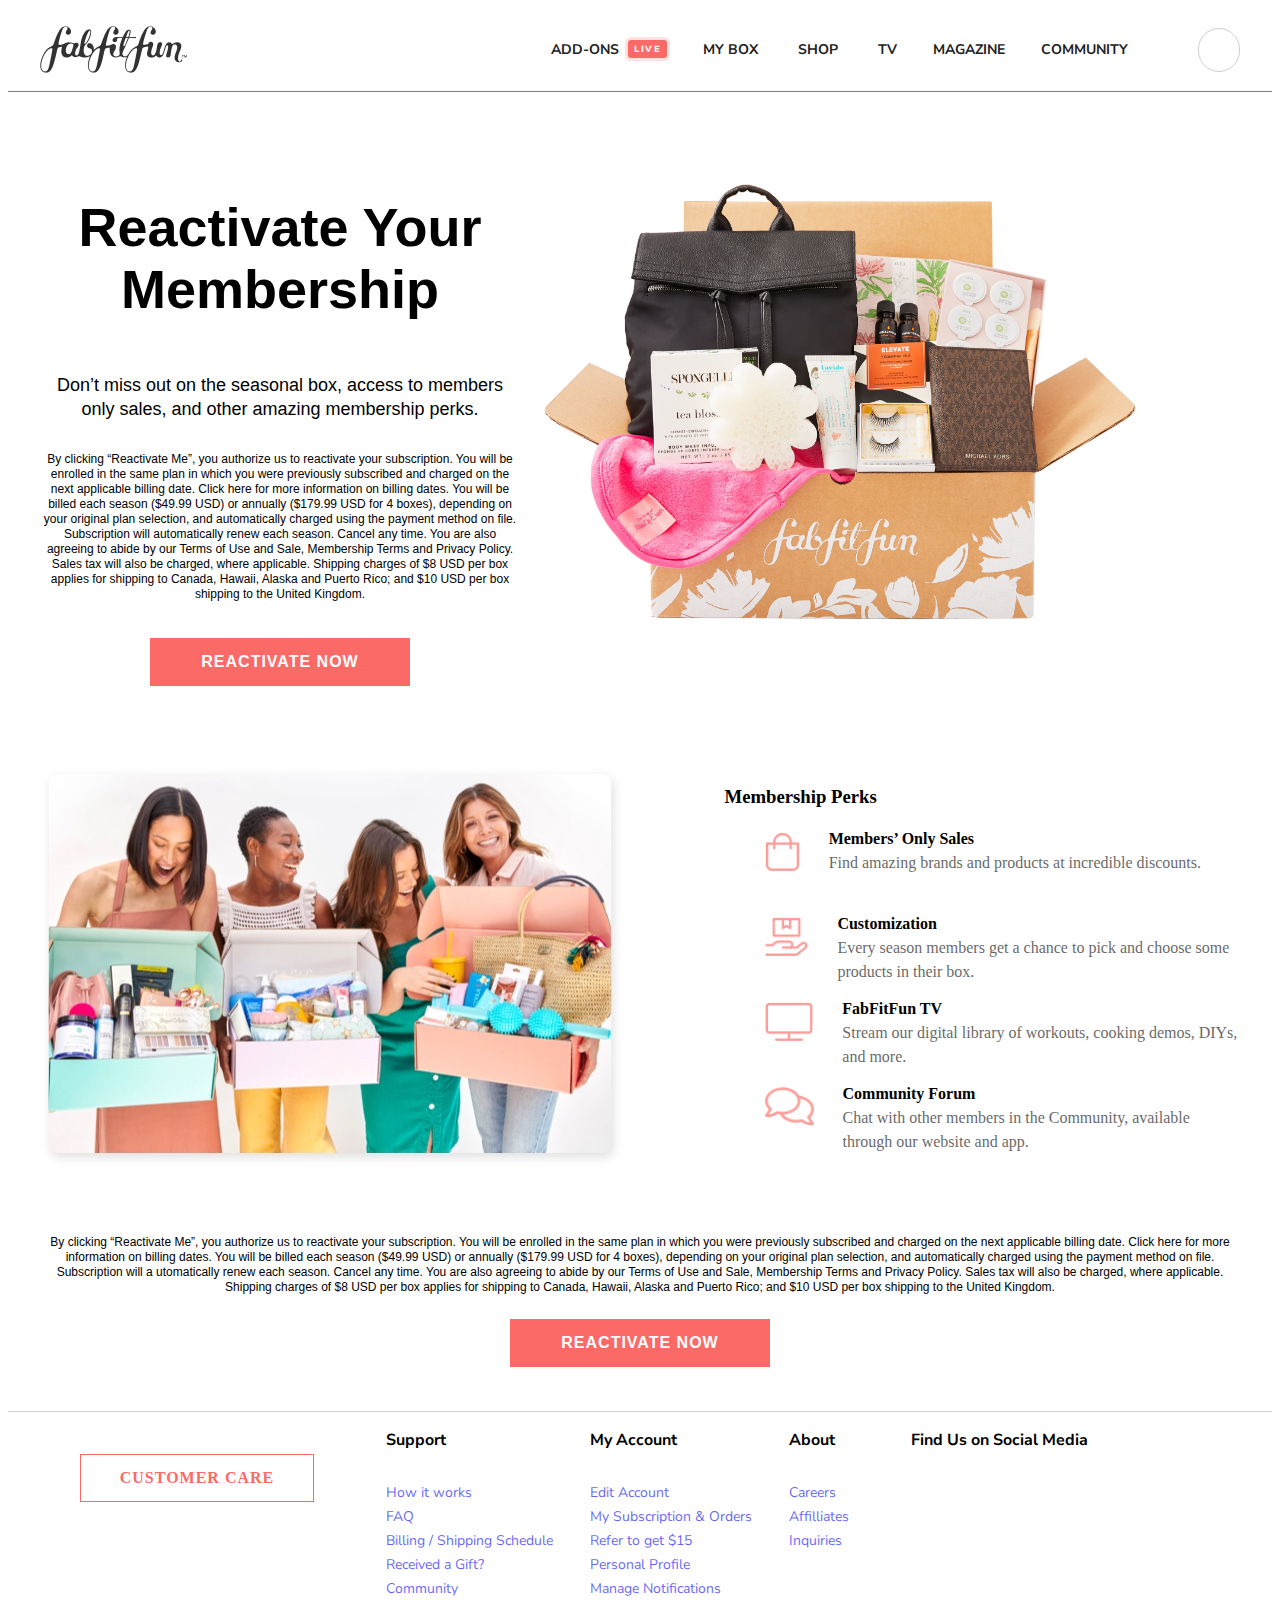
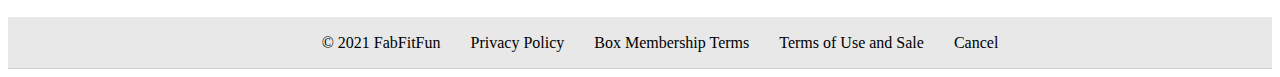
<file: 1ejer/index.html>
<!DOCTYPE html>
<html lang="es">

<head>
    <meta charset="UTF-8">
    <link rel="stylesheet" href="https://cdnjs.cloudflare.com/ajax/libs/font-awesome/5.15.3/css/all.min.css" integrity="sha512-iBBXm8fW90+nuLcSKlbmrPcLa0OT92xO1BIsZ+ywDWZCvqsWgccV3gFoRBv0z+8dLJgyAHIhR35VZc2oM/gI1w==" crossorigin="anonymous" />
    <meta name="viewport" content="width=device-width, initial-scale=1" />
    <link rel="stylesheet" href="index.css">
    <link href="https://fonts.googleapis.com/css?family=Nunito+Sans:400,600,700,800|Playfair+Display:400,700|Roboto:300,400,500,70&display=swap" rel="stylesheet"/>
    <link rel="stylesheet" href="menu.css">
    <link rel="stylesheet" href="footer.css">
    <title>Reactivate Today.</title>
</head>

<body>
    <div class="menu-container">
        <div class="menu">
            <div class="logo">
                <img src="image/dark.png" alt="FabFitFun">
            </div>
            <div>
                <nav>
                    <ul class="navigation">
                        <li class="addons">
                            <a href="https://fff-dev.com/add-ons/">
                                ADD-ONS
                                <span class="live">LIVE</span>
                            </a>
                        </li>
                        <div>
                            <li>
                                <a href="https://fff-dev.com/my-box">MY BOX</a>
                                <i class="fas fa-angle-down"></i>
                            </li>
                            <ul>
                                <li>
                                    <a href="https://fff-dev.com/my-box">View Box</a>
                                </li>
                                <li>
                                    <a href="https://fff-dev.com/customize">Customize</a>
                                </li>
                            </ul>
                        </div>
                        <div>
                            <li>
                                <a href="https://fff-dev.com/shop">SHOP</a>
                                <i class="fas fa-angle-down"></i>
                            </li>
                            <ul>
                                <li>
                                    <a href="https://fff-dev.com/shop">Visit The Shop</a>
                                </li>
                                <li>
                                    <a href="https://fff-dev.com/exclusive-offers">Exclusive Offers</a>
                                </li>
                                <li>
                                    <a href="https://fff-dev.com/gift">Gift</a>
                                </li>
                                <li>
                                    <a href="https://fff-dev.com/edit">Edit</a>
                                </li>
                            </ul>
                        </div>
                        <li class="tv">
                            <a href="https://fff-dev.com/tv">TV</a>
                        </li>
                        <li class="magazine">
                            <a href="https://fff-dev.com/magazine">MAGAZINE</a>
                        </li>
                        <div>
                            <li>
                                <a href="https://talk.fabfitfun.com/">COMMUNITY</a>
                                <i class="fas fa-angle-down"></i>
                            </li>
                            <ul>
                                <li>
                                    <a href="https://talk.fabfitfun.com/">Forum</a>
                                </li>
                                <li>
                                    <a href="https://talk.fabfitfun.com/g/CookingClub">Cooking Club</a>
                                </li>
                                <li>
                                    <a href="https://talk.fabfitfun.com/g/BookClub">Book Club</a>
                                </li>
                            </ul>
                        </div>
                        <div class="butt">
                            <button class="navbutton">
                                <div>
                                    <i class="fas fa-user-circle menu"></i>
                                </div>
                                <div class="submenu">
                                    <li class="submenu-list">
                                        <div>
                                            <div class="joamin">
                                                Jo main
                                                <span class="subscription-stateactive">ACTIVE</span>
                                            </div>
                                            <div class="user-profile__item__detail__subscription">
                                                seasonal
                                            </div>
                                        </div>
                                        <i class="fasfa-angle-down"></i>
                                    </li>
                                    <ul>
                                        <li><a href="https://fff-dev.com/my-account/">My Account</a></li>
                                        <li><a href="https://fff-dev.com/my-account/invoice-history">Invoice History</a>
                                        </li>
                                        <li><a href="https://fff-dev.com/invite">Get $50</a></li>
                                        <li><a href="https://fff-dev.com/invite-friends">Send A Starter Box</a></li>
                                        <li><a href="https://fff-dev.com/my-account/personal-survey">Personal Survey</a>
                                        </li>
                                        <li><a href="https://fff-dev.com/manage-email-preferences/">Manage Email
                                                Preferences</a></li>
                                        <li><a href="https://fff-dev.com/my-account/?customer-logout=true">Log Out</a>
                                        </li>
                                    </ul>
                                </div>
                            </button>
                        </div>
                        <div class="buttoncart">
                            <div class="cart">
                                <i class="fas fa-shopping-cart"></i>
                            </div>
                        </div>
                    </div>
                </ul>
            </nav>
        </div>
    </div>
    <div class="ejer1-container">
        <div class="left">
            <h1 class="title">Reactivate Your Membership</h1>
            <h3 class="reference">Don’t miss out on the seasonal box, access to members only sales, and other amazing
                membership perks.</h3>
            <p class="description">By clicking “Reactivate Me”, you authorize us to reactivate your subscription. You
                will be enrolled in the same plan in which you were previously subscribed and charged on the next
                applicable billing date. Click here for more information on billing dates. You will be billed each
                season ($49.99 USD) or annually ($179.99 USD for 4 boxes), depending on your original plan selection,
                and automatically charged using the payment method on file. Subscription will automatically renew each
                season. Cancel any time. You are also agreeing to abide by our Terms of Use and Sale, Membership Terms
                and Privacy Policy. Sales tax will also be charged, where applicable. Shipping charges of $8 USD per box
                applies for shipping to Canada, Hawaii, Alaska and Puerto Rico; and $10 USD per box shipping to the
                United Kingdom.</p>
            <button>
                REACTIVATE NOW
            </button>
        </div>
        <div class="image-container">
            <img src="image/reactivate.jpg" alt="reactiva">
        </div>
    </div>
    <div class="container2">
        <div class="image-container2">
            <img src="image/open-box.jpg" alt="open-box-girls">
        </div>
        <div class="right">
            <h3 class="membershipperks">Membership Perks</h3>
            <ul class="list">
                <li>
                    <img src="image/shopping-bag.png" alt="shopping">
                    <div>
                        <h6>Members’ Only Sales</h6>
                        <p> Find amazing brands and products at
                            incredible discounts.</p>
                    </div>
                </li>
                <li>
                    <img src="image/hand-box.png" alt="hand">
                    <div>
                        <h6>Customization</h6>
                        <p>Every season members get a chance to pick and choose some products in their box.</p>
                    </div>
                </li>
                <li>
                    <img src="image/tv.png" alt="tv">
                    <div>
                        <h6>FabFitFun TV</h6>
                        <p>Stream our digital library of workouts, cooking demos, DIYs, and more.</p>
                    </div>
                </li>
                <li>
                    <img src="image/comments.png" alt="comments">
                    <div>
                        <h6>Community Forum</h6>
                        <p>Chat with other members in the Community, available through our website and app.</p>
                    </div>
                </li>
            </ul>
        </div>
    </div>
    <div class="container3">
        <p class="description2">
            By clicking “Reactivate Me”, you authorize us to reactivate your subscription. You will be enrolled in the
            same plan in which you were previously subscribed and charged on the next applicable billing date. Click
            here for more information on billing dates. You will be billed each season ($49.99 USD) or annually ($179.99
            USD for 4 boxes), depending on your original plan selection, and automatically charged using the payment
            method on file. Subscription will a utomatically renew each season. Cancel any time. You are also agreeing
            to abide by our Terms of Use and Sale, Membership Terms and Privacy Policy. Sales tax will also be charged,
            where applicable. Shipping charges of $8 USD per box applies for shipping to Canada, Hawaii, Alaska and
            Puerto Rico; and $10 USD per box shipping to the United Kingdom.
        </p>
        <button class="button2">
            REACTIVATE NOW
        </button>
    </div>

    <div class="footer">
        <button>
            CUSTOMER CARE
        </button>
        <div>
            <h3>Support</h3>
            <ul>
                <li>
                    <a href="#">How it works</a>
                </li>
                <li>
                    <a href="#">FAQ</a>
                </li>
                <li>
                    <a href="#">Billing / Shipping Schedule</a>
                </li>
                <li>
                    <a href="#">Received a Gift?</a>
                </li>
                <li>
                    <a href="#">Community</a>
                </li>
            </ul>
        </div>
        <div>
            <h3>My Account</h3>
            <ul>
                <li>
                    <a href="#">Edit Account</a>
                </li>
                <li>
                    <a href="#">My Subscription & Orders</a>
                </li>
                <li>
                    <a href="#">Refer to get $15</a>
                </li>
                <li>
                    <a href="#">Personal Profile</a>
                </li>
                <li>
                    <a href="#">Manage Notifications</a>
                </li>
            </ul>
        </div>
        <div>
            <h3>About</h3>
            <ul>
                <li>
                    <a href="#">Careers</a>
                </li>
                <li>
                    <a href="#">Affilliates</a>
                </li>
                <li>
                    <a href="#">Inquiries</a>
                </li>
            </ul>
        </div>
        <div>
            <h3 class="title-icons">Find Us on Social Media</h3>
            <ul class="iconos">
                <li>
                    <i class="fab fa-instagram"></i>
                </li>
                <li>
                    <i class="fab fa-twitter"></i>
                </li>
                <li>
                    <i class="fab fa-facebook-f"></i>
                </li>
                <li>
                    <i class="fab fa-snapchat-ghost"></i>
                </li>
                <li>
                    <i class="fab fa-youtube"></i>
                </li>
                <li>
                    <i class="fab fa-pinterest-p"></i>
                </li>
            </ul>
        </div>
    </div>
    <div class="copy-footer">
        <ul class="copy">
            <li>
                © 2021 FabFitFun
            </li>
            <li>
                Privacy Policy
            </li>
            <li>
                Box Membership Terms
            </li>
            <li>
                Terms of Use and Sale
            </li>
            <li>
                Cancel
            </li>
        </ul>
    </div>
</body>

</html>
</file>
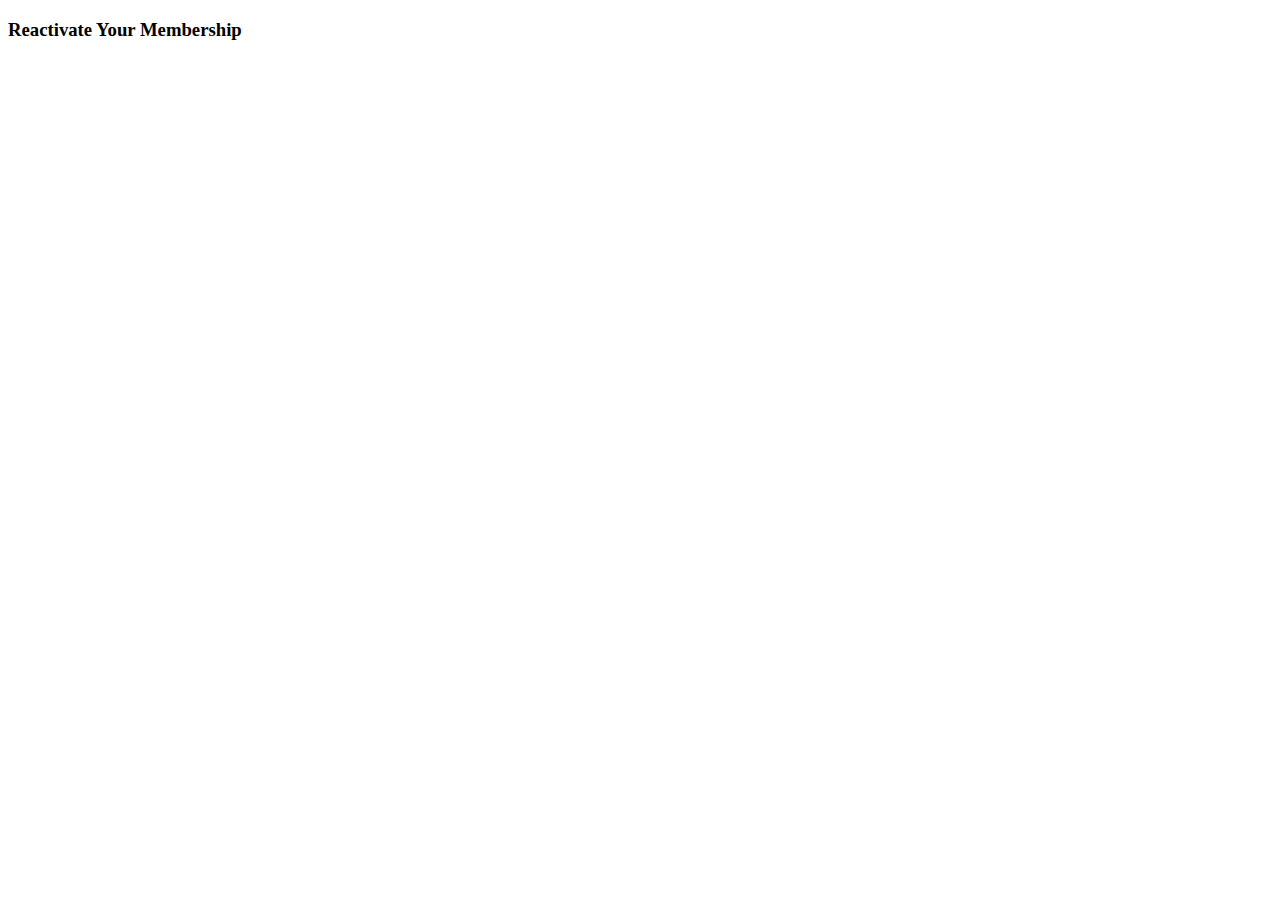
<file: Test1/index.html>
<!DOCTYPE html>
<html lang="en">
<head>
    <meta charset="UTF-8">
    <meta name="viewport" content="width=device-width, initial-scale=1.0">
    <meta http-equiv="X-UA-Compatible" content="ie=edge">
    <title>Reactivate Today</title>
</head>
<body>
    <div>
        <h3> Reactivate Your Membership</h3>
    </div>
    
</body>
</html>
</file>
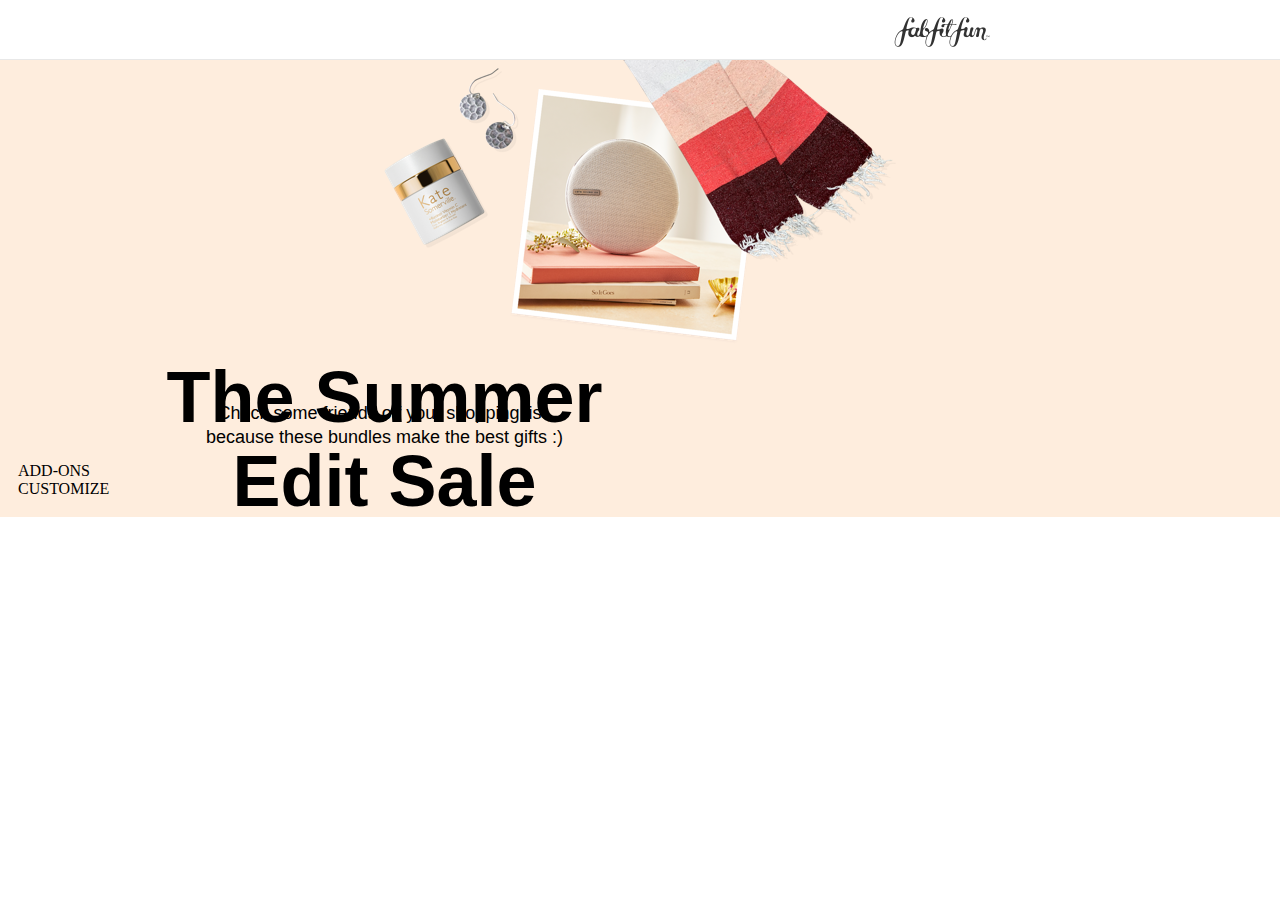
<file: Maquetacion1.html>
<!DOCTYPE html>
<html lang="es">
<head>
    <meta charset="UTF-8">
    <meta name="viewport" content="width=device-width, initial-scale=1.0">
    <link rel="stylesheet" href="Maquetacion1.css">
    <title>Maquetacion1</title>
</head>
<body>

        <header id="encabezado">
        <nav>
        </nav>
        <figure id="img">
            <img src="IMAGEN1.png" alt="LOGO">
            <figcaption></figcaption>
        </figure>
        </header>
        <main>
            <section id="fondo">
                <article id="imagen2">
                    <img src="imagen2.png" alt="presentacion">
                </article>
                <article id="h1">
                    <h1>The Summer Edit Sale</h1>
                </article>
                <article id="p">
                    <p>Check some friends off your shopping list,<br> because these bundles make the best gifts :)</p>
                </article>
                <article class="BOTON N">ADD-ONS</article>
                <article class="boton b" >CUSTOMIZE</article>
            </section>
        </main>
    
</body>
</html>
</file>
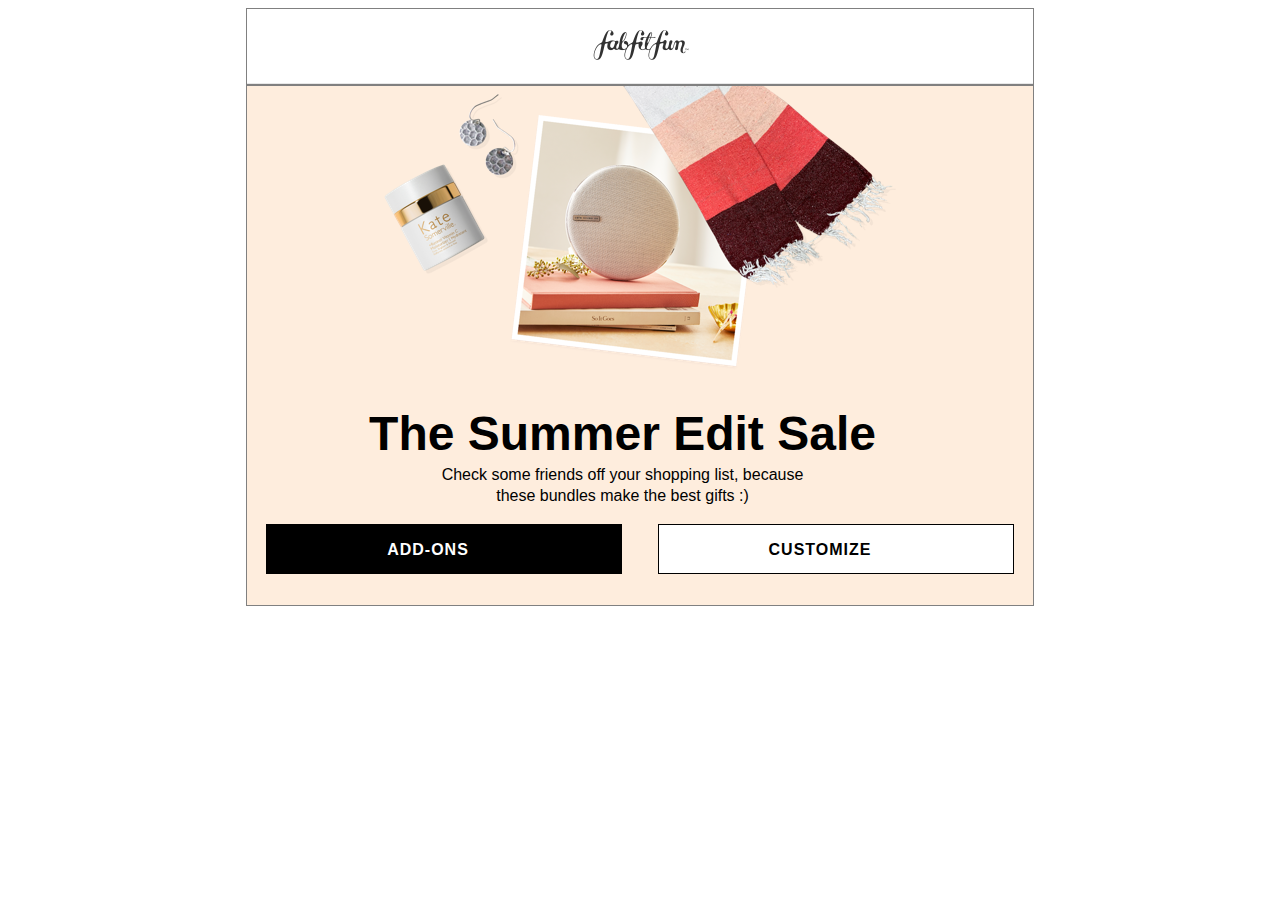
<file: Maquetacion2.html>
<!DOCTYPE html>
<html lang="en">
<head>
    <meta charset="UTF-8">
    <meta name="viewport" content="width=device-width, initial-scale=1.0">
    <link rel="stylesheet" href="Maquetacion2.css">
    <title>Maquetacion2</title>
</head>
<body>
    <header id="encabezado">
        <figure id="img1">
        <img src="IMAGEN1.png" alt="logo">
        </figure>
    </header>
    <main id="fondo">
        <figure id="foto">
            <img src="imagen2.png" alt="imagen central">
        </figure>
        <section id="h1">
            <h1>The Summer Edit Sale</h1>
         </section>
        <section id="parrafo">
            <p>Check some friends off your shopping list, because these bundles make the best gifts :)</p>
        </section>
        <section>
            <article class="BOTON1">
               <p class="pp" >ADD-ONS</p> 
            </article>
            <article class="BOTON2">
               <p class="pp2">CUSTOMIZE</p>
            </article>
        </section>
    </main>
</body>
</html>
</file>
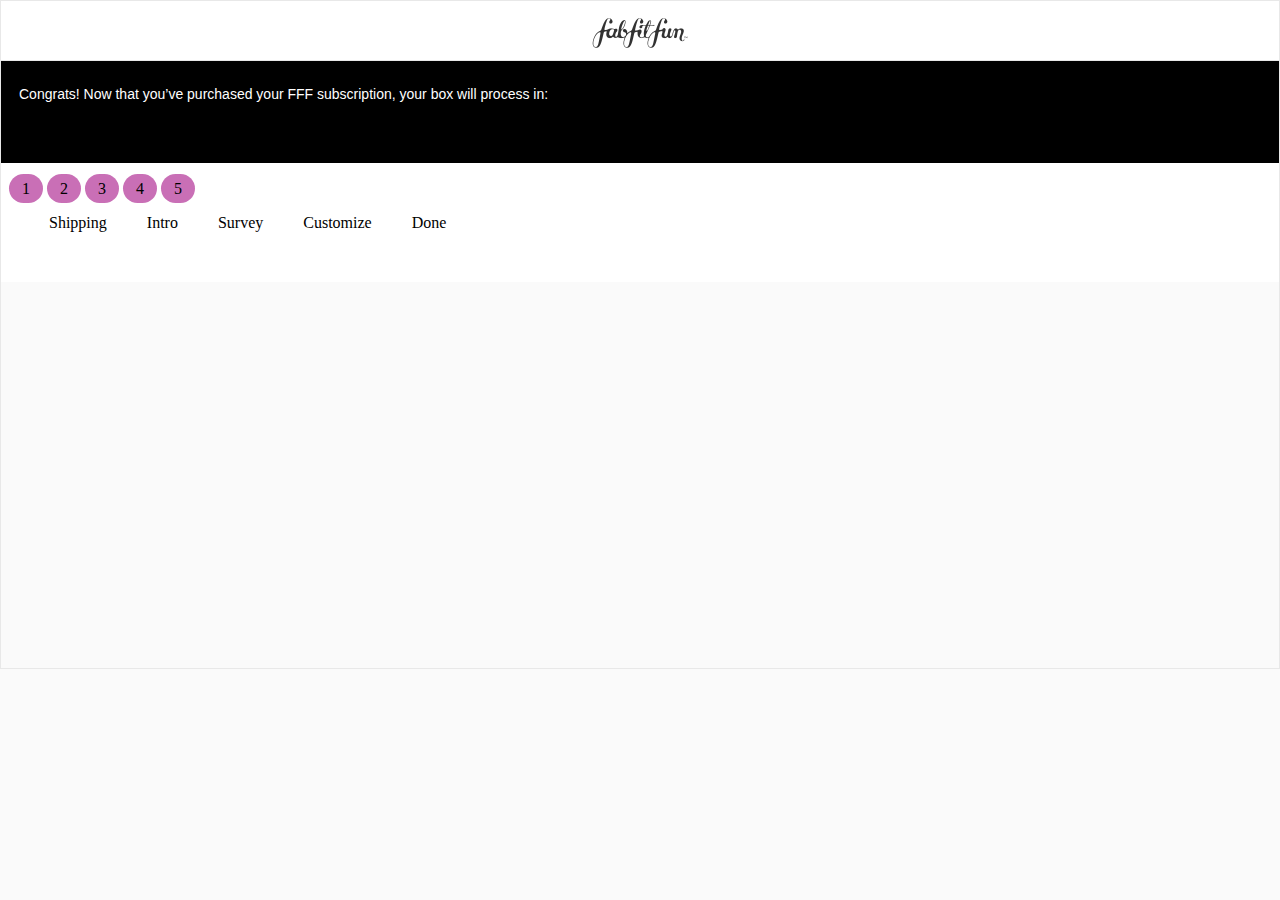
<file: Maquetacion4.html>
<!DOCTYPE html>
<html lang="es">
<head>
    <meta charset="UTF-8">
    <meta name="viewport" content="width=device-width, initial-scale=1.0">
    <link rel="stylesheet" href="Maquetacion4.css">
    <title>Maquetacion4</title>
</head>
<body class="body"> 
    <header class="header">
        <img src="IMAGEN1.png" alt="logo">
        <header>
            <div class="rectangle">
        <p>Congrats! Now that you’ve purchased your FFF subscription, your box will process in: </p>
        </div>
        <div class="rectangle2">
        <span class="circulo">1</span>
        <span class="circulo">2</span>
        <span class="circulo">3</span>
        <span class="circulo">4</span>
        <span class="circulo">5</span>
        <li class="list">
            <ul>Shipping</ul>
            <ul>Intro</ul>
            <ul>Survey</ul>
            <ul>Customize</ul>
            <ul>Done</ul>
        </li>
    </div>
</body>
</html>
</file>
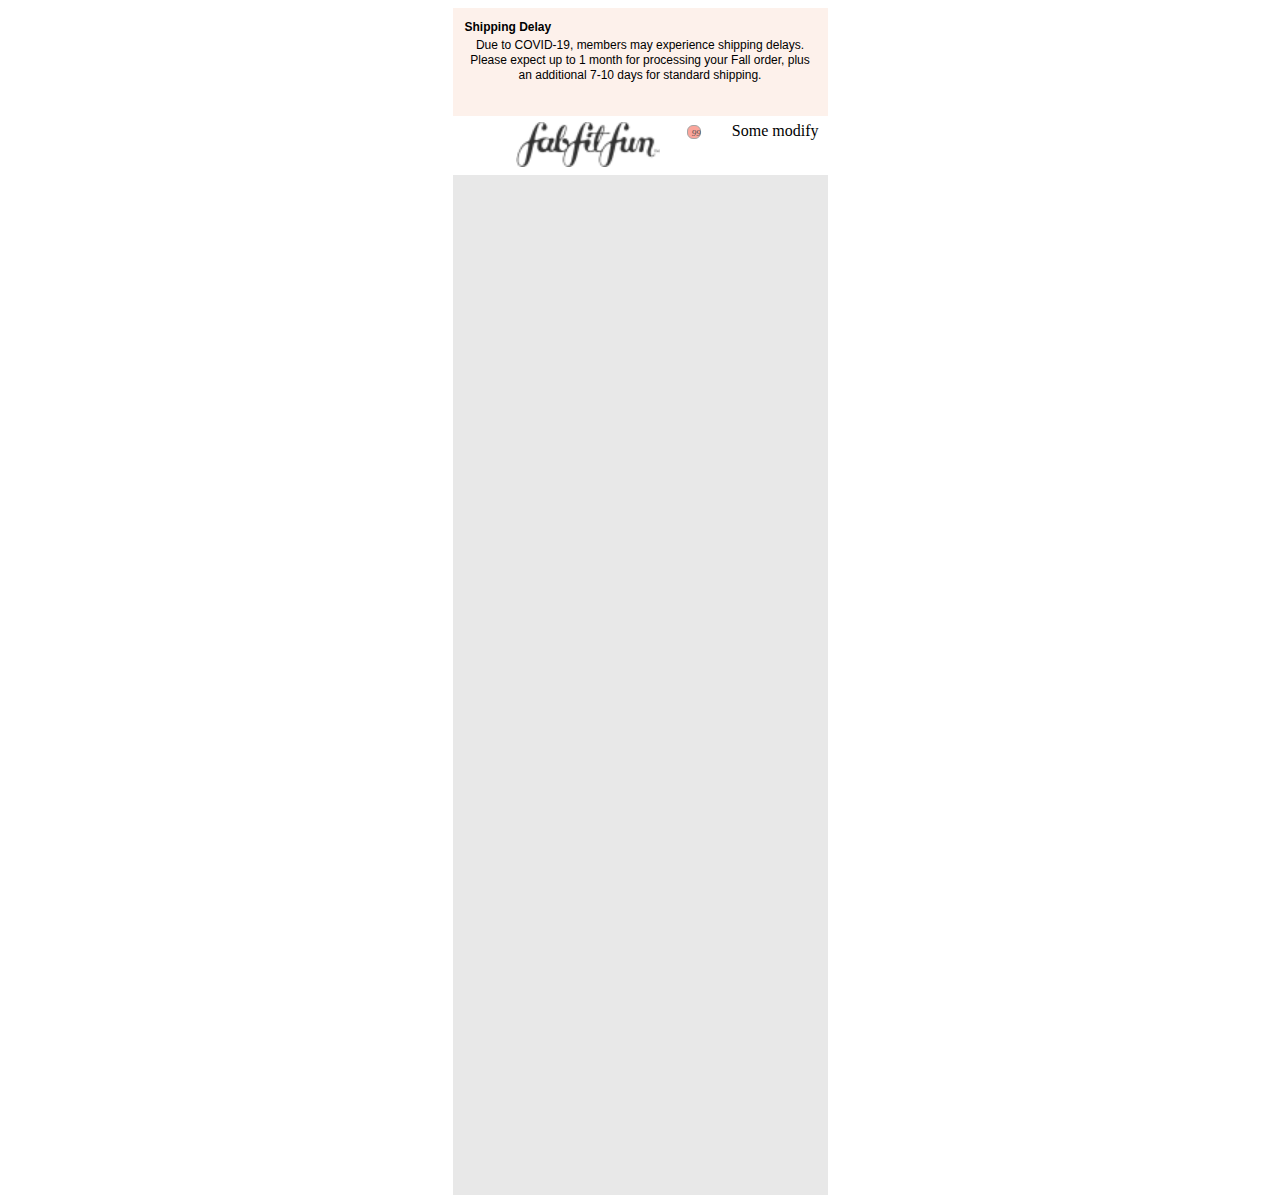
<file: Maquetacion5.html>
<!DOCTYPE html>
<html lang="en">
<head>
    <meta charset="UTF-8">
    <meta name="viewport" content="width=device-width, initial-scale=1.0">
    <link rel="stylesheet" href="Maquetacion5.css">
    <link href="https://pro.fontawesome.com/releases/v5.10.0/css/all.css" rel="stylesheet" integrity="sha384-AYmEC3Yw5cVb3ZcuHtOA93w35dYTsvhLPVnYs9eStHfGJvOvKxVfELGroGkvsg+p" crossorigin="anonymous">

    <title>Maquetacion5</title>
</head>
<body>
    <div class="container">
        <header class="header" >
        <i class="fas fa-exclamation-circle"></i>
        <h3>Shipping Delay</h3> <br>
       <p> Due to COVID-19, members may experience shipping delays. Please expect up to 1 month for processing your Fall order, plus an additional 7-10 days for standard shipping. </p>
    </header>
        <nav class="nav">
            <i class="a fas fa-bars"></i>
            <img src="IMAGEN1.png" alt="img header">
            <i class="b fas fa-shopping-cart"><span>99</span></i>
            Some modify
        </nav>
    </div>
</body>
</html>
</file>
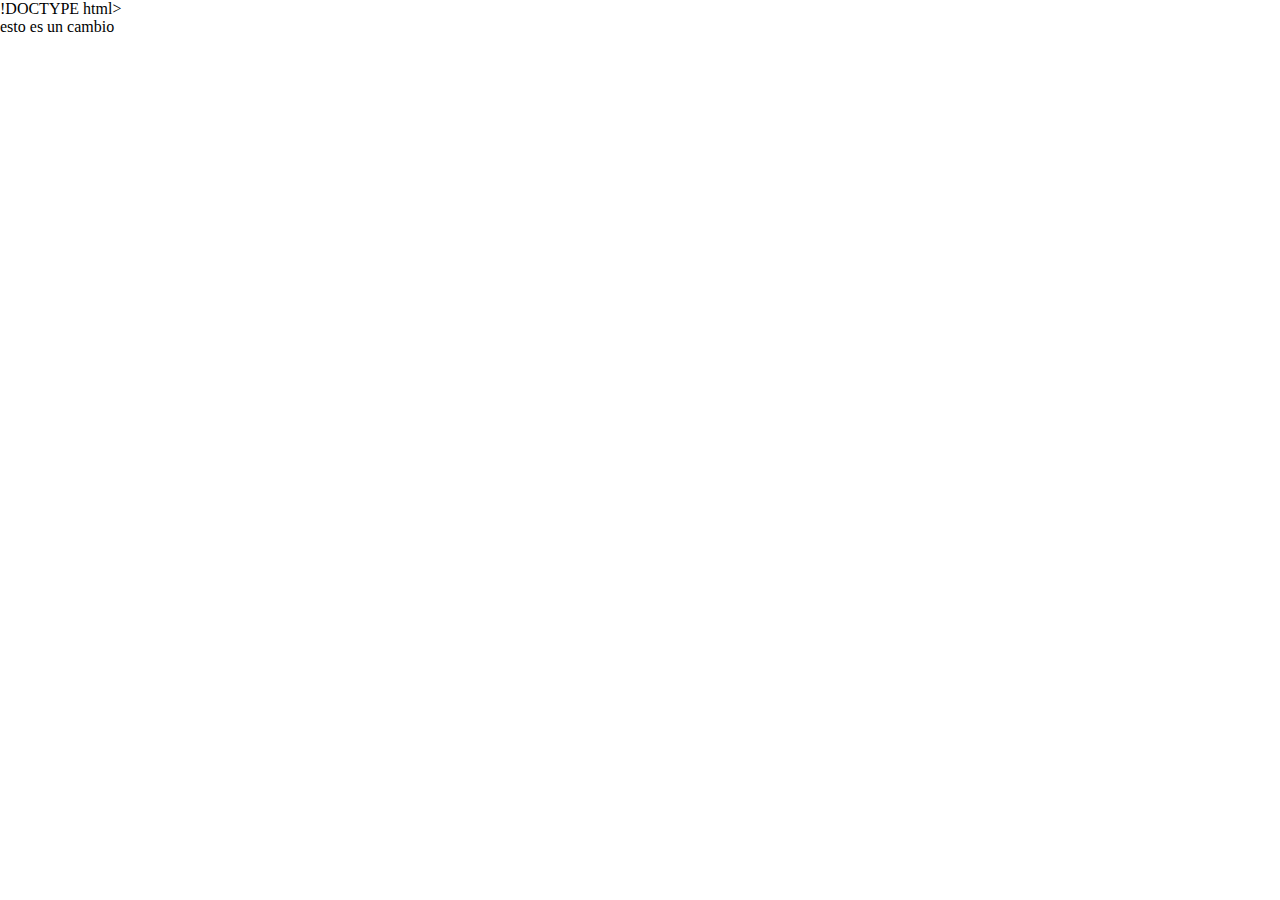
<file: nuevo.html>
!DOCTYPE html>
<html lang="es">
<head>
    <meta charset="UTF-8">
    <meta name="viewport" content="width=device-width, initial-scale=1.0">
    <link rel="stylesheet" href="Maquetacion1.css">
    <title>Maquetacion1</title>
</head>
<body>
    <div>
        <p>esto es un cambio</p>
    </div>
</body>
</file>
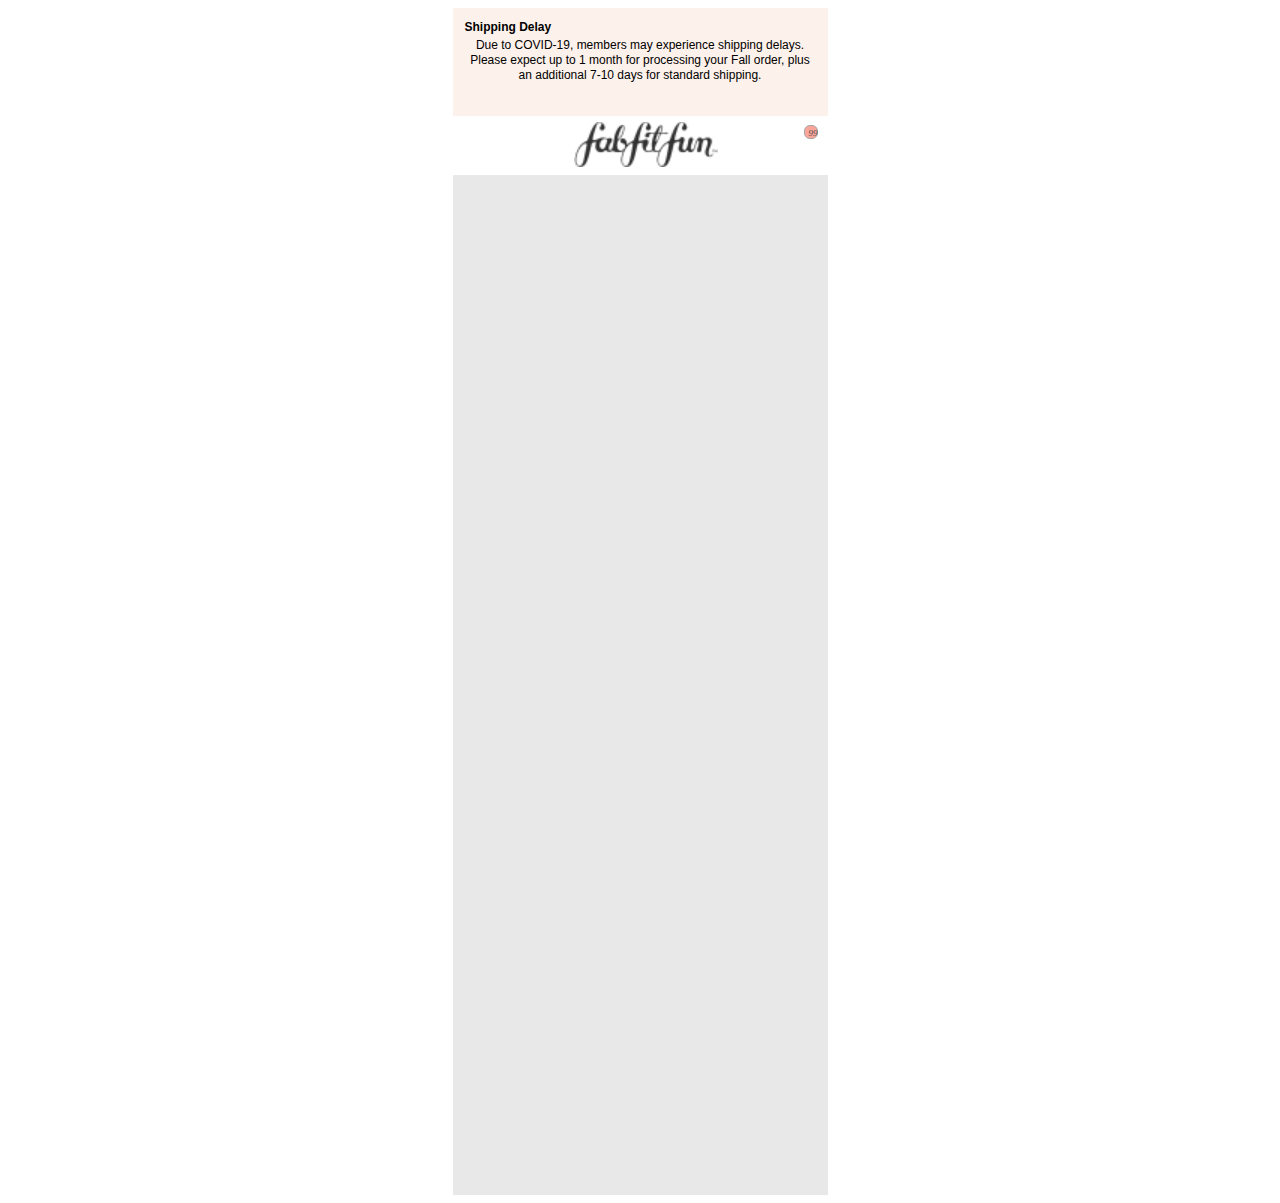
<file: otros/Maquetacion5.html>
<!DOCTYPE html>
<html lang="en">
<head>
    <meta charset="UTF-8">
    <meta name="viewport" content="width=device-width, initial-scale=1.0">
    <link rel="stylesheet" href="Maquetacion5.css">
    <link href="https://pro.fontawesome.com/releases/v5.10.0/css/all.css" rel="stylesheet" integrity="sha384-AYmEC3Yw5cVb3ZcuHtOA93w35dYTsvhLPVnYs9eStHfGJvOvKxVfELGroGkvsg+p" crossorigin="anonymous">

    <title>Maquetacion5</title>
</head>
<body>
    <div class="container">
        <header class="header" >
        <i class="fas fa-exclamation-circle"></i>
        <h3>Shipping Delay</h3> <br>
       <p> Due to COVID-19, members may experience shipping delays. Please expect up to 1 month for processing your Fall order, plus an additional 7-10 days for standard shipping. </p>
    </header>
        <nav class="nav">
            <i class="a fas fa-bars"></i>
            <img src="IMAGEN1.png" alt="img header">
            <i class="b fas fa-shopping-cart"><span>99</span></i>
        </nav>
    </div>
</body>
</html>
</file>
<file: 1ejer/index.css>
.ejer1-container{
    max-width: 1200px;
    margin: auto;
    display: flex;
    gap: 24px;
    padding: 20px;
}

.left{      
    width: 40%;
    display: flex;
    flex-direction: column;
}

.title{
    font-family: Arial, Helvetica, sans-serif;
    font-size: 54px;
    text-align: center;
    color: #000000;
    margin-top: auto;
}

.reference {
    font-family: Arial, Helvetica, sans-serif;
    font-size: 18px;
    line-height: 1.33;
    letter-spacing: normal;
    font-weight: normal;
    text-align: center;
    color: #000000;
}

.description {
    font-family: Arial, Helvetica, sans-serif;
    font-size: 12px;
    line-height: 1.25;
    letter-spacing: normal;
    text-align: center;
    color: #000000;
}

.ejer1-container button {
    width: 260px;
    font-family: Arial, Helvetica, sans-serif;
    font-size: 16px;
    font-weight: bold;
    line-height: 18px;
    letter-spacing: 1px;
    text-align: center;
    color: #ffffff;
    margin: 24px auto 42px auto;
    padding: 15px 16px;
    background-color: #fb6a66;
    border:none;
}

.ejer1-container button:active {
    background-color: #fb6faa;
    cursor: pointer;
}

.ejer1-container button:hover {
    cursor: pointer;
}

.image-container {
      width: 50%;
      margin-top: 42px;
      margin-bottom: 42px;
      padding-top: 30px;
      padding-bottom: 20px;
}

.ejer1-container .image-container img{
      max-width: 688px;
      width: 100%;
      margin-left: 0px;
      margin-right: auto;
      margin-bottom: 42px;
     
}

.container2 {
    max-width: 1200px;
    margin: auto;
    display: flex;
    gap: 24px;
    padding: 20px;
}

.container2-rigth {
    width: 30%;
    display: flex;
    flex-direction: column;
}

.image-container2 {
    width: 70%;
}

.container2 .image-container2 img {
      max-width: 584px;
      width: 100%;
}

.list h6 {
    font-family: NunitoSans;
    font-size: 16px;
    font-weight: bold;
    line-height: 24px;
    color: #000000;
    margin: auto;
  }

.list p {
    opacity: 0.6;
    font-family: NunitoSans;
    font-size: 16px;
    line-height: 24px;
    color: #000000;
    margin: auto;
}

.list {
     list-style-type: none;
}

.list li {
    display: flex;
}

.list li img {
    height: 39px;
    margin-right: 29px;
    margin-bottom: 41px;
    margin-top: 5px;
}

.container3{
    max-width: 1200px;
    margin: auto;
    padding: 20px;
}

.description2 {
    font-family: Arial, Helvetica, sans-serif;
    font-size: 12px;
    line-height: 1.25;
    letter-spacing: normal;
    text-align: center;
    color: #000000;
}

.button2 {
    width: 260px;
    font-family: Arial, Helvetica, sans-serif;
    font-size: 16px;
    font-weight: bold;
    line-height: 18px;
    letter-spacing: 1px;
    text-align: center;
    margin: 24px auto 24px auto;
    color: #ffffff;
    padding: 15px 16px;
    background-color: #fb6a66;
    border:none;
    display: block;    
}

.button2:active {
    background-color: #fb6faa;
    cursor: pointer;
}

.button2:hover {
    cursor: pointer;
}

@media only screen and (max-width: 700px) {
    .ejer1-container {
        flex-direction: column-reverse;
        margin: auto;
    }
    
    .left{
        width:unset;
    }
    
    .title{
        margin-top: 0;
    }

    .description{
        display: none;
    }

    .ejer1-container button{
        display: none;
    }

    .image-container {
        width: unset;
        margin-bottom: 0;
        padding-bottom: 0;
    }

    .ejer1-container .image-container img{
        margin-bottom: 0;
        padding-bottom: 0;
    }

    .container2 {
    flex-direction: column;
    margin: auto;
    }

    .image-container2 {
    width: unset;
    }

    .container2-rigth {
    margin: auto;
    text-align: center;
    }
    .button2{
        width: 100%;
    }
}
</file>
<file: 1ejer/menu.css>
.menu-container {
    border-bottom: 1px solid gray;
}

.menu {
    background-color: #ffffff;
    display: flex;
    justify-content: space-between;
    margin: auto;
    max-width: 1200px;
}

.logo {
    display: flex;
}

.logo img {
    align-items: center;
    height: 47px;
    margin: auto;
}

.navigation {
    align-items: center;
    display: flex;
    flex-direction: row;
    list-style-type: none;
    padding-left: 0px;
}

.addons, .magazine, .tv {
    align-items: center;
    box-sizing: border-box;
    justify-content: space-between;
    list-style: none;
    padding-left: 0;
}

.addons a, .magazine a, .tv a {
    align-items: flex-start;
    color: #222222;
    display: flex;
    font-family: 'Nunito Sans';
    font-size: 14px;
    font-weight: bold;
    letter-spacing: 0;
    line-height: 18px;
    margin-right: 36px;
    text-decoration: none;
    text-transform: uppercase;
    width: 100%;
}

a {
    text-decoration: none;
}

.live {
    background-color: #fb6a66;
    border-radius: 3px;
    box-shadow: 0 0 0 3px #ffe1e1;
    color: #ffffff;
    font-family: 'Nunito Sans';
    font-size: 9px;
    font-weight: 800;
    letter-spacing: 1.5px;
    line-height: 12px;
    margin-left: 9px;
    margin-top: -1px;
    padding: 3px 6px;
    text-align: center;
}

.navigation>div>li {
    align-items: center;
    box-sizing: border-box;
    justify-content: space-between;
    list-style: none;
    margin-right: 36px;
    width: 100%;
    white-space: nowrap;
}

.navigation>div>li a {
    align-items: flex-start;
    color: #222222;
    font-family: 'Nunito Sans';
    font-size: 14px;
    font-weight: bold;
    letter-spacing: 0;
    line-height: 18px;
    text-decoration: none;
    text-transform: uppercase;
    width: 100%;
}

.navigation i {
    cursor: pointer;
    display: inline-block;
}

.navigation>div>ul, .navigation .submenu {
    align-items: center;
    background-color: #ffffff;
    border-bottom: 1px solid #e8e8e8;
    box-shadow: 0 2px 10px 0 grey;
    box-sizing: border-box;
    cursor: pointer;
    display: none;
    font-family: 'Nunito Sans';
    font-size: 14px;
    font-weight: bold;
    letter-spacing: 0;
    line-height: 18px;
    list-style: none;
    overflow: initial;
    padding: 0;
    position: absolute;
    text-decoration: none;
    transform: translateX(-90px);
    width: 250px;
}

.navigation div:hover ul {
    display: block;
    list-style-type: none;
    padding: 0px;
}

.navegation ul li {
    background-color: #fff;
    box-sizing: border-box;
    padding: 0;
    position: absolute;
    width: 250px;
}

.joamin {
    align-items: center;
    display: flex;
    font-family: 'Nunito Sans';
    font-size: 16px;
    font-weight: bold;
    letter-spacing: 0;
    line-height: 18px;
    margin: 20px 10px 10px 10px;
}

.subscription-stateactive {
    background-color: #4ebd41;
    border-radius: 3px;
    color: #ffffff;
    font-family: 'Nunito Sans';
    font-size: 9px;
    font-weight: 800;
    letter-spacing: 1.5px;
    line-height: 12px;
    text-align: center;
    margin-left: 9px;
    padding: 3px 6px;
}

.user-profile__item__detail__subscription {
    display: flex;
    font-family: 'Nunito Sans';
    font-size: 14px;
    font-weight: 400;
    letter-spacing: 0;
    line-height: 18px;
    margin: 10px;
    text-transform: capitalize;
}

.submenu-list {
    background-color: #e8e8e8;
}

.navbutton ul li {
    align-items: center;
    background-color: white;
    box-sizing: border-box;
    display: flex;
    justify-content: space-between;
    list-style: none;
    width: 100%;
}

.submenu {
    display: none;
    position: absolute;
}

.navbutton:hover .submenu {
    display: block;
    padding: 0px;
}

.navbutton {
    background: none;
    border: none;
    color: gray;
    font-size: 42px;
    text-decoration: none;
}

.buttoncart {
    box-sizing: border-box;
    border: none;
    border-radius: 23px;
    display: flex;
    margin: 0 0 9px 18px;
    justify-content: center;
    height: 42px;
    width: 42px;
}

.cart {
    align-items: center;
    border: 1px solid #d0d0d0;
    border-radius: 21px;
    display: flex;
    justify-content: center;
    height: 42px;
    margin-top: 4px;
    width: 42px;
}

.navigation ul li a {
    width: 100%;
    color: #222222;
    font-family: 'Nunito Sans';
    font-size: 14px;
    font-weight: bold;
    letter-spacing: 0;
    line-height: 18px;
    text-decoration: none;
    padding: 10px;
    display: flex;
    align-items: flex-start;
}

.navigation ul li:hover {
    background-color: gainsboro;
}

.navigation>div>li:hover a {
    color: gainsboro;
}

.navigation>li a:hover {
    color: gainsboro;
}

@media only screen and (max-width: 700px) {
    .butt, .buttoncart {
        display: none;
    }

    .menu {
        flex-direction: column;
    }

    .menu-container {
        border-bottom: none;
    }

    .logo {
        border-bottom: 1px solid #e8e8e8;
        justify-content: space-between;
    }

    .navigation {
        flex-direction: column;
    }

    .navigation>li, .navigation>div {
        width: 100%;
        min-height: 54px;
        padding: 19px;
        box-sizing: border-box;
        border-bottom: 1px solid #e8e8e8;
        margin: 0;
    }

    .navigation ul li, .navigation div ul {
        position: relative;
        transform: none;
        background-color: #f9f9f9;
        padding: 15px 10px 15px 0;
        box-shadow: none;
        border-bottom: none;
        width: 100%;
        margin-left: 0;
    }

    .mybox, .shop, .community>li i {
        display: flex;
    }

    .navigation>div>li {
        display: flex;
    }
}
</file>
<file: 1ejer/footer.css>
.footer {
    display: flex;
    flex-direction: row;
    border-top: 1px solid #d0d0d0;
    width: 100%;
}

.footer button {
  width: 234px;
  height: 48px;
  border: solid 1px #fb6a66;
  background-color: #ffffff;
  font-family: 'NunitoSans';
  font-size: 16px;
  font-weight: bold;
  line-height: 18px;
  letter-spacing: 1px;
  text-align: center;
  color: #fb6a66;
  margin: 42px 72px auto 72px;
}

.footer button:active {
    background-color: #fb6faa;
    cursor: pointer;
}

.footer button:hover {
    cursor: pointer;
}

.footer h3 {
  font-family: 'Nunito Sans';
  font-size: 16px;
  font-weight: bold;
  line-height: 24px;
  padding-bottom: 13px;
}

.footer ul li a {
  opacity: 0.6;
  font-family: 'Nunito Sans';
  font-size: 14px;
  line-height: 24px;
  list-style-type: none;
  text-decoration: none;
}

.footer ul{
    padding: 0;
    margin-right: 37px;
    list-style-type: none;
}

.footer ul li:hover {
    text-decoration: underline;
}

.footer .iconos {
  color: #daa3df;
  display: flex;
  flex-direction: row;
  margin-left: 37px;
  margin-top: 24px;
  justify-content: center;
}

.footer i {
  margin-right: 15px;
  margin-left: 15px;
  font-size: 23px;
}

.footer i:hover {
  cursor: pointer;
}

.footer .title-icons {
  text-align: center;
  margin-right: 28px;
}

.copy-footer {
    background-color: #e8e8e8;
    border-bottom: 1px solid #d0d0d0;
    padding: 17px 0 16px 0;
    box-sizing: border-box;
}

.copy {
    display: flex;
    flex-direction: row;
    list-style-type: none;
    margin: 0;
    justify-content: center;
    gap: 30px;
    flex-wrap: nowrap;
  }

  @media only screen and (max-width: 700px) {
    .footer ul li a {
      display: none;
    }

    .footer{
      flex-direction: column;
      align-items: center;
    }

    .footer .title-icons {
      margin-right: 0;
    }

    .footer button {
      width: 100%;
      margin-right: 12px;
      margin-left: 12px;
      justify-content: center;
    }

    .footer div {
      width: 100%;
    }

    .footer h3 {
      border-bottom: 1px solid #e8e8e8;
      text-align: center;
    }

    .copy {
      align-items: center;
      flex-wrap: wrap;
    }

    .copy-footer {
      box-sizing:content-box;
    }

    .footer div:last-child h3 {
      border-bottom: none;
    }
  }
</file>
<file: Maquetacion1.css>
*{
    margin: auto;
    padding: auto;
}

#encabezado{
    width: auto;
    padding: 6px 9px 9px 18px;
    box-shadow: inset 0 -1px 0 0 #e8e8e8;
    background-color: #ffffff;
    display: flex;
  }

#img{
    width: 95px;
    height: 30px;
    margin: 11px 282px 4px 301px;
    object-fit: contain;
}

#fondo{
        width: auto;
        margin: 0px 0 0;
        padding: 0 18px 19px;
        background-color: #feeddd;
      }

      #imagen2{
        width: auto;
        margin:0 0 11;
        object-fit: contain;
        display: flex;
      }

      #h1{
        width: 531px;
        height: 42px;
        margin: 11px 100px 5px 101px;
        font-family: Arial, Helvetica, sans-serif;
        font-size: 36px;
        font-weight: bold;
        font-stretch: normal;
        font-style: normal;
        line-height: 1.17;
        letter-spacing: normal;
        text-align: center;
        color: #000000;
      }
    
      #p{
        width: 363px;
  height: 48px;
  margin: 5px 184px 12px 185px;
  font-family: Arial, Helvetica, sans-serif;
  font-size: 18px;
  font-weight: normal;
  font-stretch: normal;
  font-style: normal;
  line-height: 1.33;
  letter-spacing: normal;
  text-align: center;
  color: #000000;

      }
</file>
<file: Maquetacion2.css>
#encabezado{
    width: 768px;
    height: 60px;
    padding: 6px 9px 9px 9px;
    box-shadow: inset 0 -1px 0 0 #e8e8e8;
    background-color: #ffffff;
    margin:auto;
    border: 1px solid gray;
  
}

#img1{
    width: 95px;
    height: 30px;
    margin:15px auto;
    display:block;
}

#fondo{
  width: 768px;
  height: 510px;
  margin: auto;
  padding: 0px 9px 9px 9px;
  background-color: #feeddd;
  border: 1px solid gray;
}

#foto {
    width: fit-content;
    display: block;
    margin: auto;
}

#h1{
    width: 531px;
  height: 42px;
  margin: 11px 100px 5px 101px;
  font-family: Arial, Helvetica, sans-serif;
  font-size: 24px;
  font-weight: bold;
  font-stretch: normal;
  font-style: normal;
  line-height: 1.17;
  letter-spacing: normal;
  text-align: center;
  color: #000000;
}

#parrafo{
    width: 363px;
  height: 48px;
  margin: 5px 184px 12px 185px;
  font-family:Arial, Helvetica, sans-serif;
  font-size: 16px;
  font-weight: normal;
  font-stretch: normal;
  font-style: normal;
  line-height: 1.33;
  letter-spacing: normal;
  text-align: center;
  color: #000000;
}

.BOTON1{
  width: 354px;
  height: 48px;
  margin: auto 10px;
  background-color: #000000;
  float:left;
  border: solid 1px #000000;
}

.pp{
    width: 322px;
    height: 18px;
    font-family:Arial, Helvetica, sans-serif;
    font-size: 16px;
    font-weight: bold;
    font-stretch: normal;
    font-style: normal;
    line-height: 1.13;
    letter-spacing: 1px;
    text-align: center;
    color: #ffffff;
}
 .BOTON2{
    width: 354px;
    height: 48px;
    margin: auto 10px;
    border: solid 1px #000000;
    background-color: #ffffff;
    float: right;
  }

  .pp2{
    width: 322px;
    height: 18px;
    font-family: Arial, Helvetica, sans-serif;
    font-size: 16px;
    font-weight: bold;
    font-stretch: normal;
    font-style: normal;
    line-height: 1.13;
    letter-spacing: 1px;
    text-align: center;
    color: #000000;
  }
</file>
<file: Maquetacion4.css>
.body{
    margin: auto;
    height: 667px;
    border: 1px solid #e8e8e8;
    background-color: #fafafa;
}

.header{
    width:auto;
    height: 60px;
    box-shadow: inset 0 -1px 0 0 #e8e8e8;
    background-color: #ffffff;
    display:grid;

}

.header img{
    height: 30px;
    margin:auto;
    padding-top: 17px;
    padding-bottom: 13px;
}

.rectangle{
  height: 78px;
  margin:auto;
  padding: 10px 21px 14px 18px;
  background-color: #000000;
}

.rectangle p{
  font-family: Arial, Helvetica, sans-serif;
  font-size: 14px;
  line-height: 1.29;
  color: #ffffff;
}

.rectangle2{
  height: 102px;
  margin: auto;
  padding: 17px 6px 0 8px;
  background-color: #ffffff;
}


.circulo{
    width: 36px;
    height: 36px;
    padding: 6px 13px;
    background-color: #c96fb6;
    border-radius: 36px;
    position: relative;
    justify-content:space-between;    
}
.list{
    display: flex;
    flex-direction: row;
}
</file>
<file: Maquetacion5.css>
.container{
        margin: auto;
        width: 375px;
        height: 667px;
        padding: 0 0 520px;
        background-color: #e8e8e8;
}

.header{
    width: auto;
    height: 87px;
    padding: 9px 12px 12px;
    background-color: #fdf1eb;
}

.exclamation-circle{
        width: 12px;
        height: 15px;
        font-family: Arial, Helvetica, sans-serif;
        font-size: 12px;
        font-stretch: normal;
        font-style: normal;
        line-height: 1.25;
        letter-spacing: normal;
        text-align: center;
    
      }

.header h3{
    display: inline;
    height: 15px;
    font-family: Arial, Helvetica, sans-serif;
    font-size: 12px;
    font-weight: bold;
    font-stretch: normal;
    font-style: normal;
    line-height: 1.25;
    letter-spacing: normal;
    color: #000000; 
    text-align: center;  
}
.header p{
    width: 351px;
    height: 45px;
    margin: 3px 0 0;
    font-family:Arial, Helvetica, sans-serif;
    font-size: 12px;
    font-weight: normal;
    font-stretch: normal;
    font-style: normal;
    line-height: 1.25;
    letter-spacing: normal;
    text-align: center;
    color: #000000;
}

.nav{
  height: 60px;
  margin: auto;
  padding: 6px 9px 9px 18px;
  box-shadow: inset 0 -1px 0 0 #e8e8e8;
  background-color: #ffffff;
  box-sizing:border-box;
  display:flex;
  flex-wrap:nowrap;
  justify-content:space-between;
}

.a{
    margin-top: 10px;
    margin-bottom: 10px;
    width: 15px;
    height:14px;
}

.img{
    height:30px;
    margin-top: 10px;
    margin-bottom: 10px;
}

.b{
    margin-top: 10px;
    margin-bottom: 10px;
    padding-right: 12px;
}
.b span{
    background-color: salmon;
    font-size: 9px;
    height: 14px;
    width: 14px;
    border-radius: 6px;
    position: absolute;
    border: 1px solid gray;
    transform: translate(-3px, -7px);
    box-sizing: border-box;
    padding-top: 2px;
    padding-left: 4px;
    opacity: 0.7;
}
</file>
<file: otros/Maquetacion5.css>
.container{
        margin: auto;
        width: 375px;
        height: 667px;
        padding: 0 0 520px;
        background-color: #e8e8e8;
}

.header{
    width: auto;
    height: 87px;
    padding: 9px 12px 12px;
    background-color: #fdf1eb;
}

.exclamation-circle{
        width: 12px;
        height: 15px;
        font-family: Arial, Helvetica, sans-serif;
        font-size: 12px;
        font-stretch: normal;
        font-style: normal;
        line-height: 1.25;
        letter-spacing: normal;
        text-align: center;
    
      }

.header h3{
    display: inline;
    height: 15px;
    font-family: Arial, Helvetica, sans-serif;
    font-size: 12px;
    font-weight: bold;
    font-stretch: normal;
    font-style: normal;
    line-height: 1.25;
    letter-spacing: normal;
    color: #000000; 
    text-align: center;  
}
.header p{
    width: 351px;
    height: 45px;
    margin: 3px 0 0;
    font-family:Arial, Helvetica, sans-serif;
    font-size: 12px;
    font-weight: normal;
    font-stretch: normal;
    font-style: normal;
    line-height: 1.25;
    letter-spacing: normal;
    text-align: center;
    color: #000000;
}

.nav{
  height: 60px;
  margin: auto;
  padding: 6px 9px 9px 18px;
  box-shadow: inset 0 -1px 0 0 #e8e8e8;
  background-color: #ffffff;
  box-sizing:border-box;
  display:flex;
  flex-wrap:nowrap;
  justify-content:space-between;
}

.a{
    margin-top: 10px;
    margin-bottom: 10px;
    width: 15px;
    height:14px;
}

.img{
    height:30px;
    margin-top: 10px;
    margin-bottom: 10px;
}

.b{
    margin-top: 10px;
    margin-bottom: 10px;
    padding-right: 12px;
}
.b span{
    background-color: salmon;
    font-size: 9px;
    height: 14px;
    width: 14px;
    border-radius: 6px;
    position: absolute;
    border: 1px solid gray;
    transform: translate(-3px, -7px);
    box-sizing: border-box;
    padding-top: 2px;
    padding-left: 4px;
    opacity: 0.7;
}
</file>
